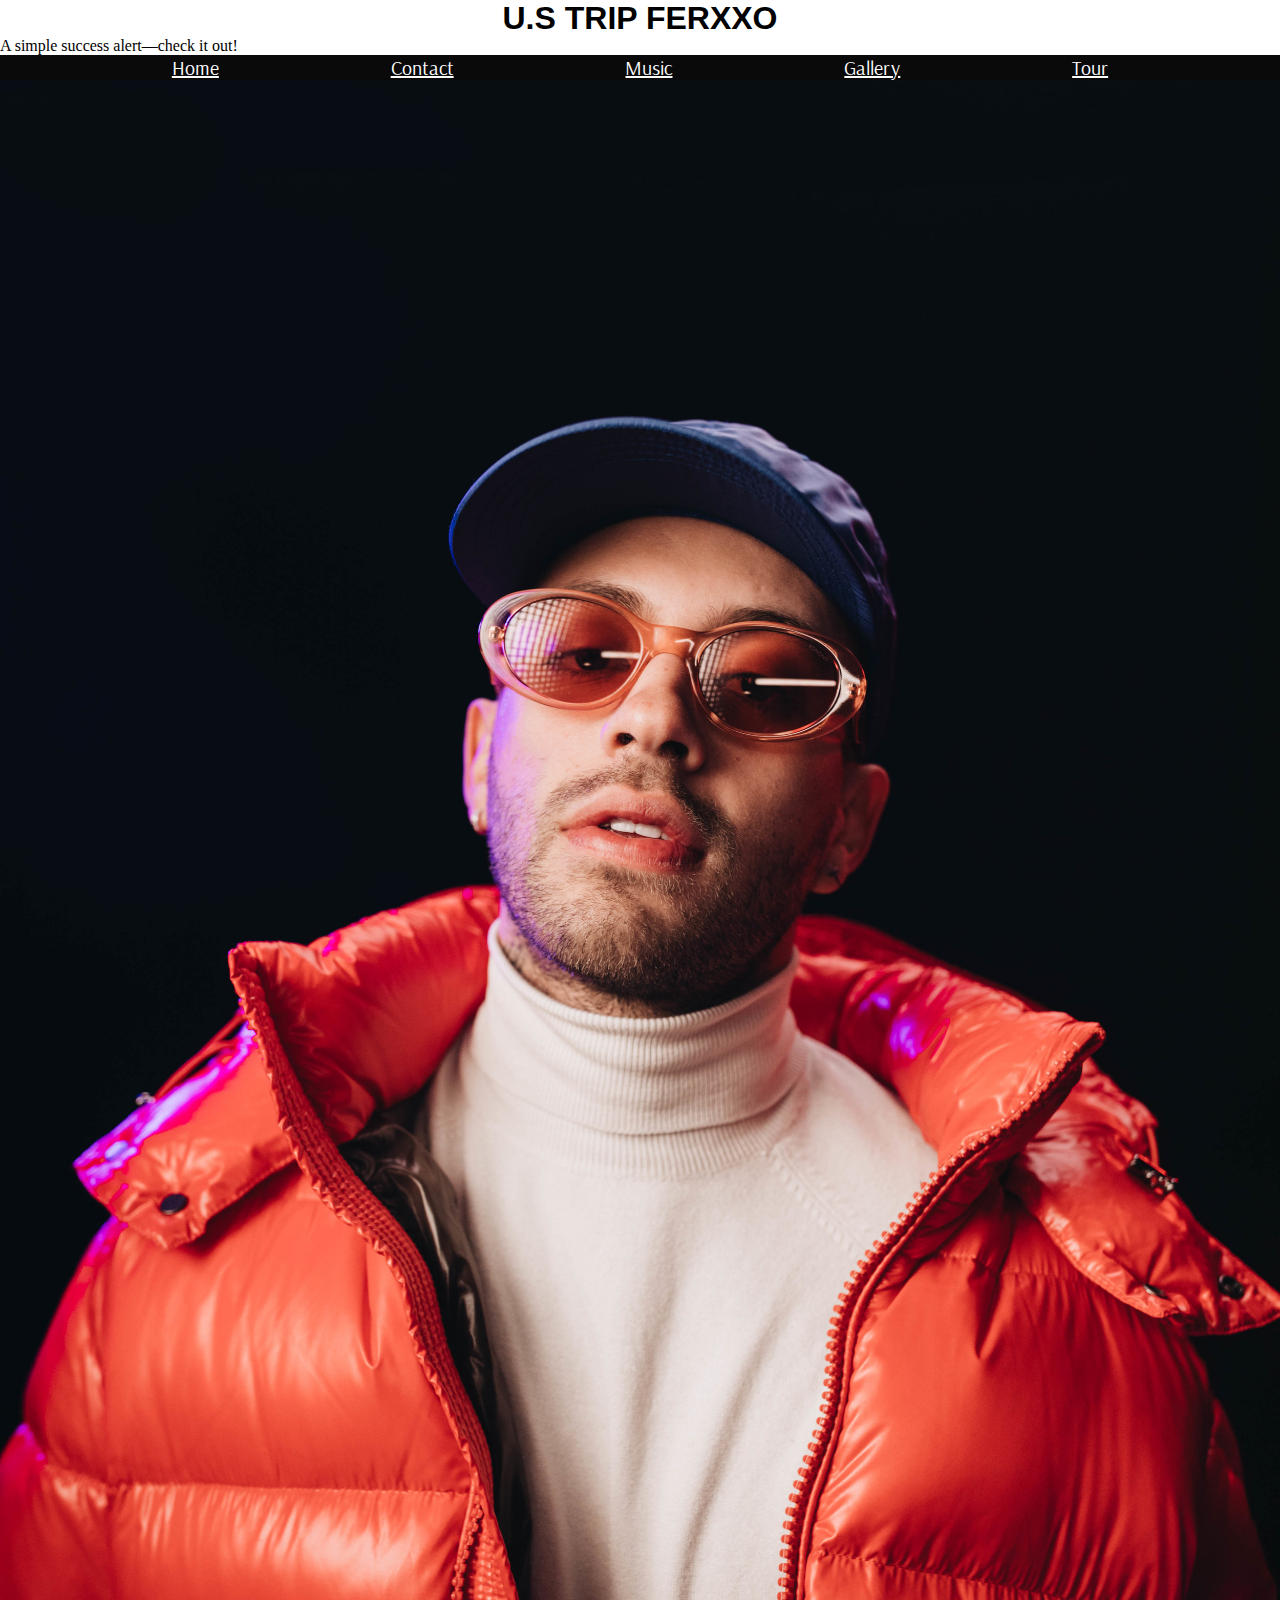
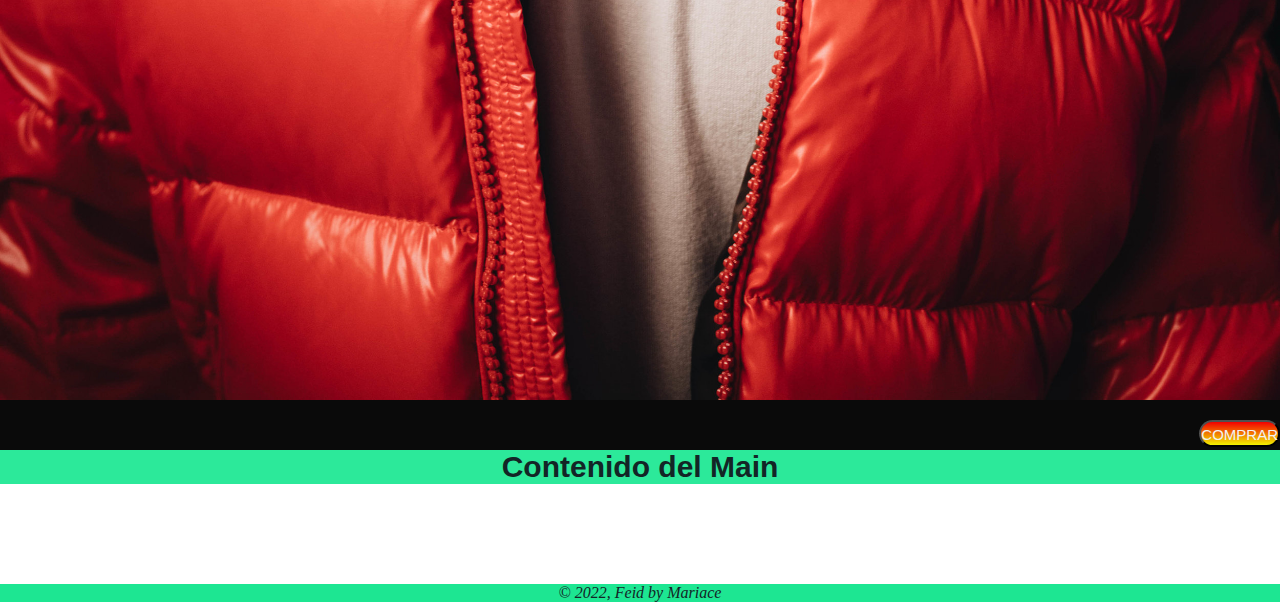
<file: index.html>
<!DOCTYPE html>
<html lang="en">
<head>
    <meta charset="UTF-8">
    <meta http-equiv="X-UA-Compatible" content="IE=edge">
    <meta name="viewport" content="width=device-width, initial-scale=1.0">
    <title>FEID</title>
    <link href="https://fonts.googleapis.com/css2?family=Arsenal&family=News+Cycle&display=swap" rel="stylesheet">
    <link rel="stylesheet" href="https://cdnjs.cloudflare.com/ajax/libs/animate.css/4.1.1/animate.min.css"/>
    <link href="https://cdn.jsdelivr.net/npm/bootstrap@5.2.2/dist/css/bootstrap.min.css" rel="stylesheet" integrity="sha384-Zenh87qX5JnK2Jl0vWa8Ck2rdkQ2Bzep5IDxbcnCeuOxjzrPF/et3URy9Bv1WTRi" crossorigin="anonymous"> 
    <link rel="stylesheet" href="css/style.css">
</head>
<body>
    <header>
        <h1 class="animate_animated animate__bounce"> U.S TRIP FERXXO</h1>
        
        <div class="alert alert-success" role="alert">
            A simple success alert—check it out!
        </div>
        <div class="container">
            <nav>
                <ul>
                    <a href="index.html">Home</a right>
                    <a href="html/contact.html">Contact</a>
                    <a href="html/music.html">Music</a>
                    <a href="html/gallery.html">Gallery</a>
                    <a href="html/tour.html">Tour</a>
                    
                </ul>
                <ul id="imgindex">
                    <img src="img/home.jpg" alt=""> 
                    <div id="comprar">
                    </div> 
                </ul>
                <div id="button">
                <button type="button" class="btn btn-primary">COMPRAR
                <a href="html/tour.html"></a></button>
                </div>
            
            </nav>
        </div>
    </header>
    
    <main>

        <h2>Contenido del Main</h2>

    </main>
    <footer>
    <p>© 2022, Feid by Mariace</p>

    </footer>
    <link href="https://cdn.jsdelivr.net/npm/bootstrap@5.2.2/dist/css/bootstrap.min.css" rel="stylesheet" integrity="sha384-Zenh87qX5JnK2Jl0vWa8Ck2rdkQ2Bzep5IDxbcnCeuOxjzrPF/et3URy9Bv1WTRi" crossorigin="anonymous"> 
</body>
</html>
</file>
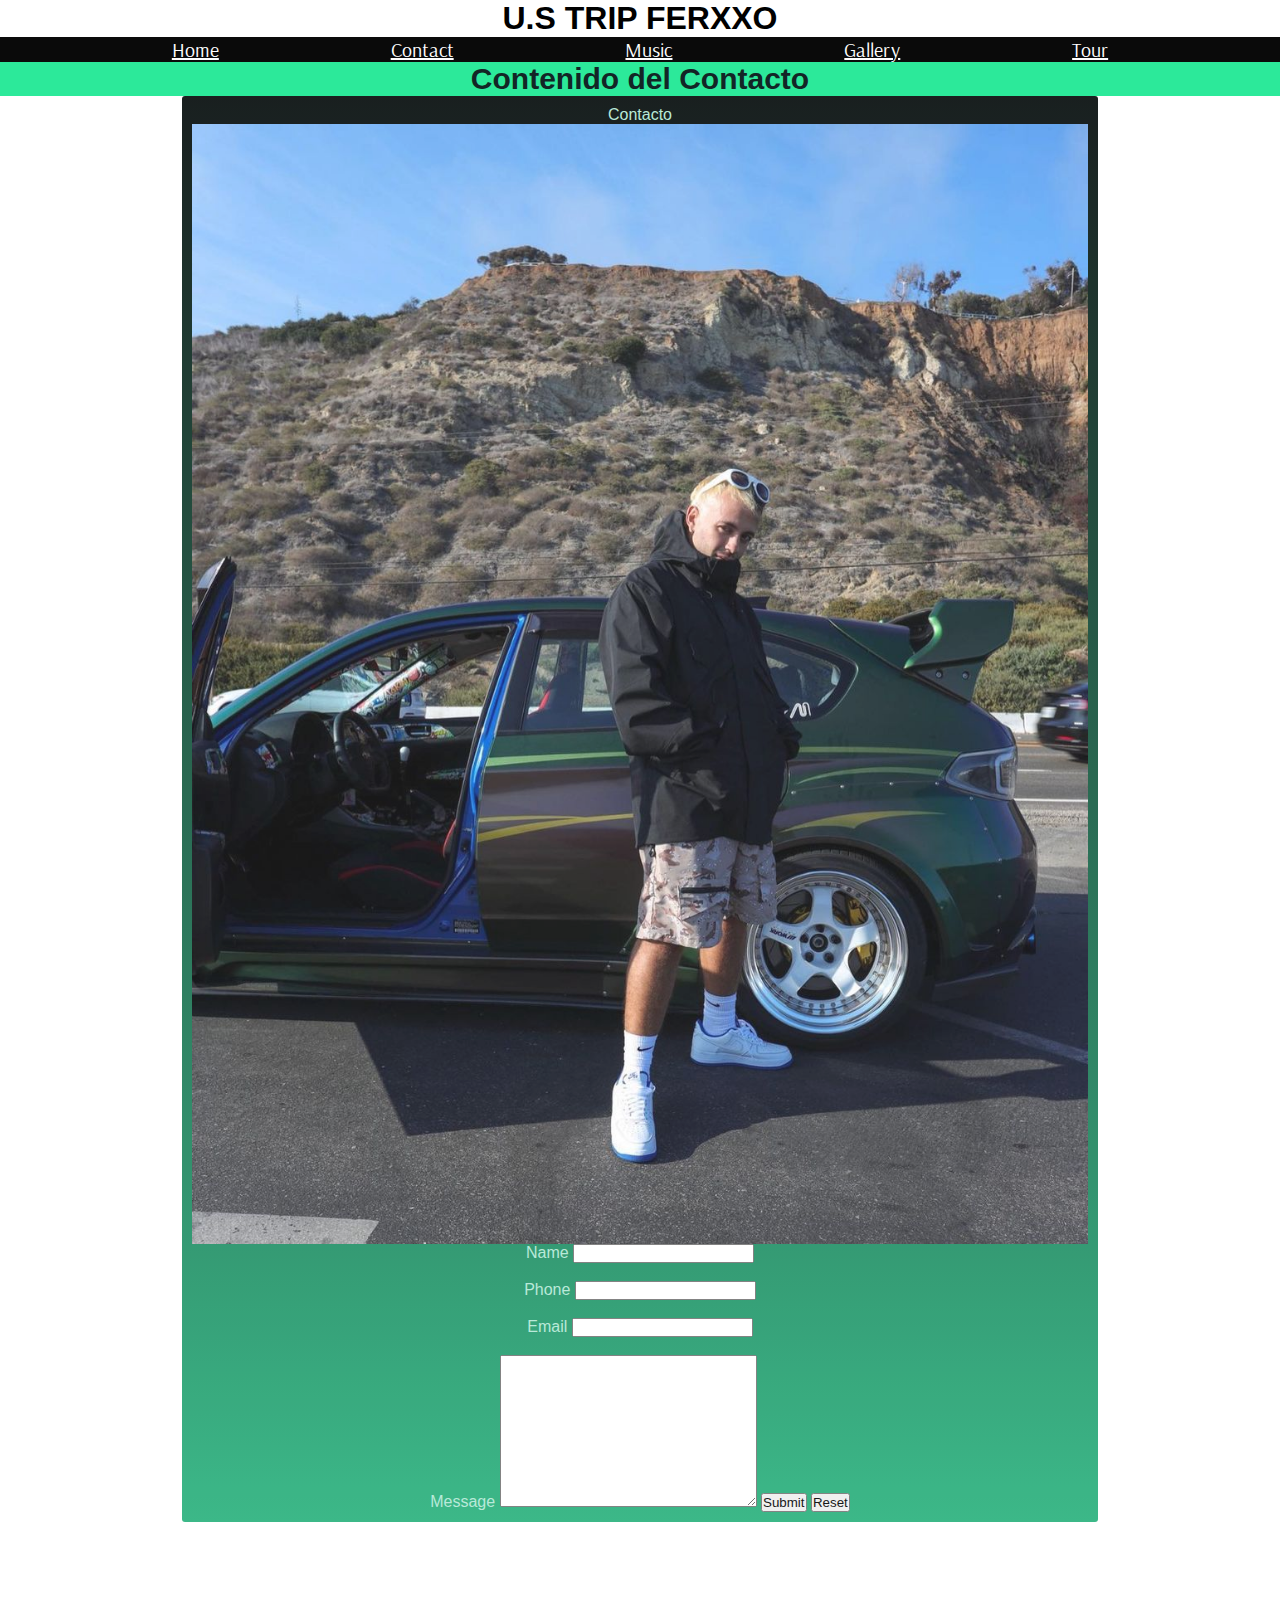
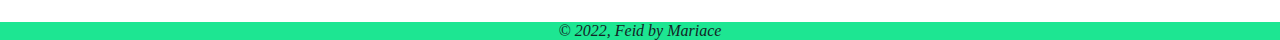
<file: contact.html>
<!DOCTYPE html>
<html lang="en">
<head>
    <meta charset="UTF-8">
    <meta http-equiv="X-UA-Compatible" content="IE=edge">
    <meta name="viewport" content="width=device-width, initial-scale=1.0">
    <title>FEID</title>
    <link href="https://fonts.googleapis.com/css2?family=Arsenal&family=News+Cycle&display=swap" rel="stylesheet">
    <link href="https://cdn.jsdelivr.net/npm/bootstrap@5.2.2/dist/css/bootstrap.min.css" rel="stylesheet" integrity="sha384-Zenh87qX5JnK2Jl0vWa8Ck2rdkQ2Bzep5IDxbcnCeuOxjzrPF/et3URy9Bv1WTRi" crossorigin="anonymous"> 
    <link rel="stylesheet" href="../css/style.css">
</head>
<body>
    <header>
        <h1>U.S TRIP FERXXO</h1>
    </header>
    <nav>
        <ul>
            <a href="../index.html">Home</a right>
            <a href="contact.html">Contact</a>
            <a href="music.html">Music</a>
            <a href="gallery.html">Gallery</a>
            <a href="tour.html">Tour</a>
        </ul>
        
    </nav>
    <main>

        <h2>Contenido del Contacto</h2>
        
    </main>
    <form action="">
        <section> Contacto
        <img src="../img/contacto.jpg" alt="">
        <label for="nombre">Name</label>
        <input type="text" placeholder ="" id="nombre">
        <br>
        <br>
        <label for="number">Phone</label>
        <input type="password" placeholder ="" id="password"> 
        <br>
        <br>
        <label for="Email">Email</label>
        <input type="Email">
        <br>
        <br>
        <label for="mensaje">Message</label>
        <textarea name="" id="" cols="30" rows="10"></textarea> 
        <input class="btn btn-primary" type="submit" value="Submit">
        <input class="btn btn-primary" type="reset" value="Reset">
    </form>
        </section>
    <footer>
        <p>© 2022, Feid by Mariace</p>

    </footer>
    <link href="https://cdn.jsdelivr.net/npm/bootstrap@5.2.2/dist/css/bootstrap.min.css" rel="stylesheet" integrity="sha384-Zenh87qX5JnK2Jl0vWa8Ck2rdkQ2Bzep5IDxbcnCeuOxjzrPF/et3URy9Bv1WTRi" crossorigin="anonymous">
</body>
</html>
</file>
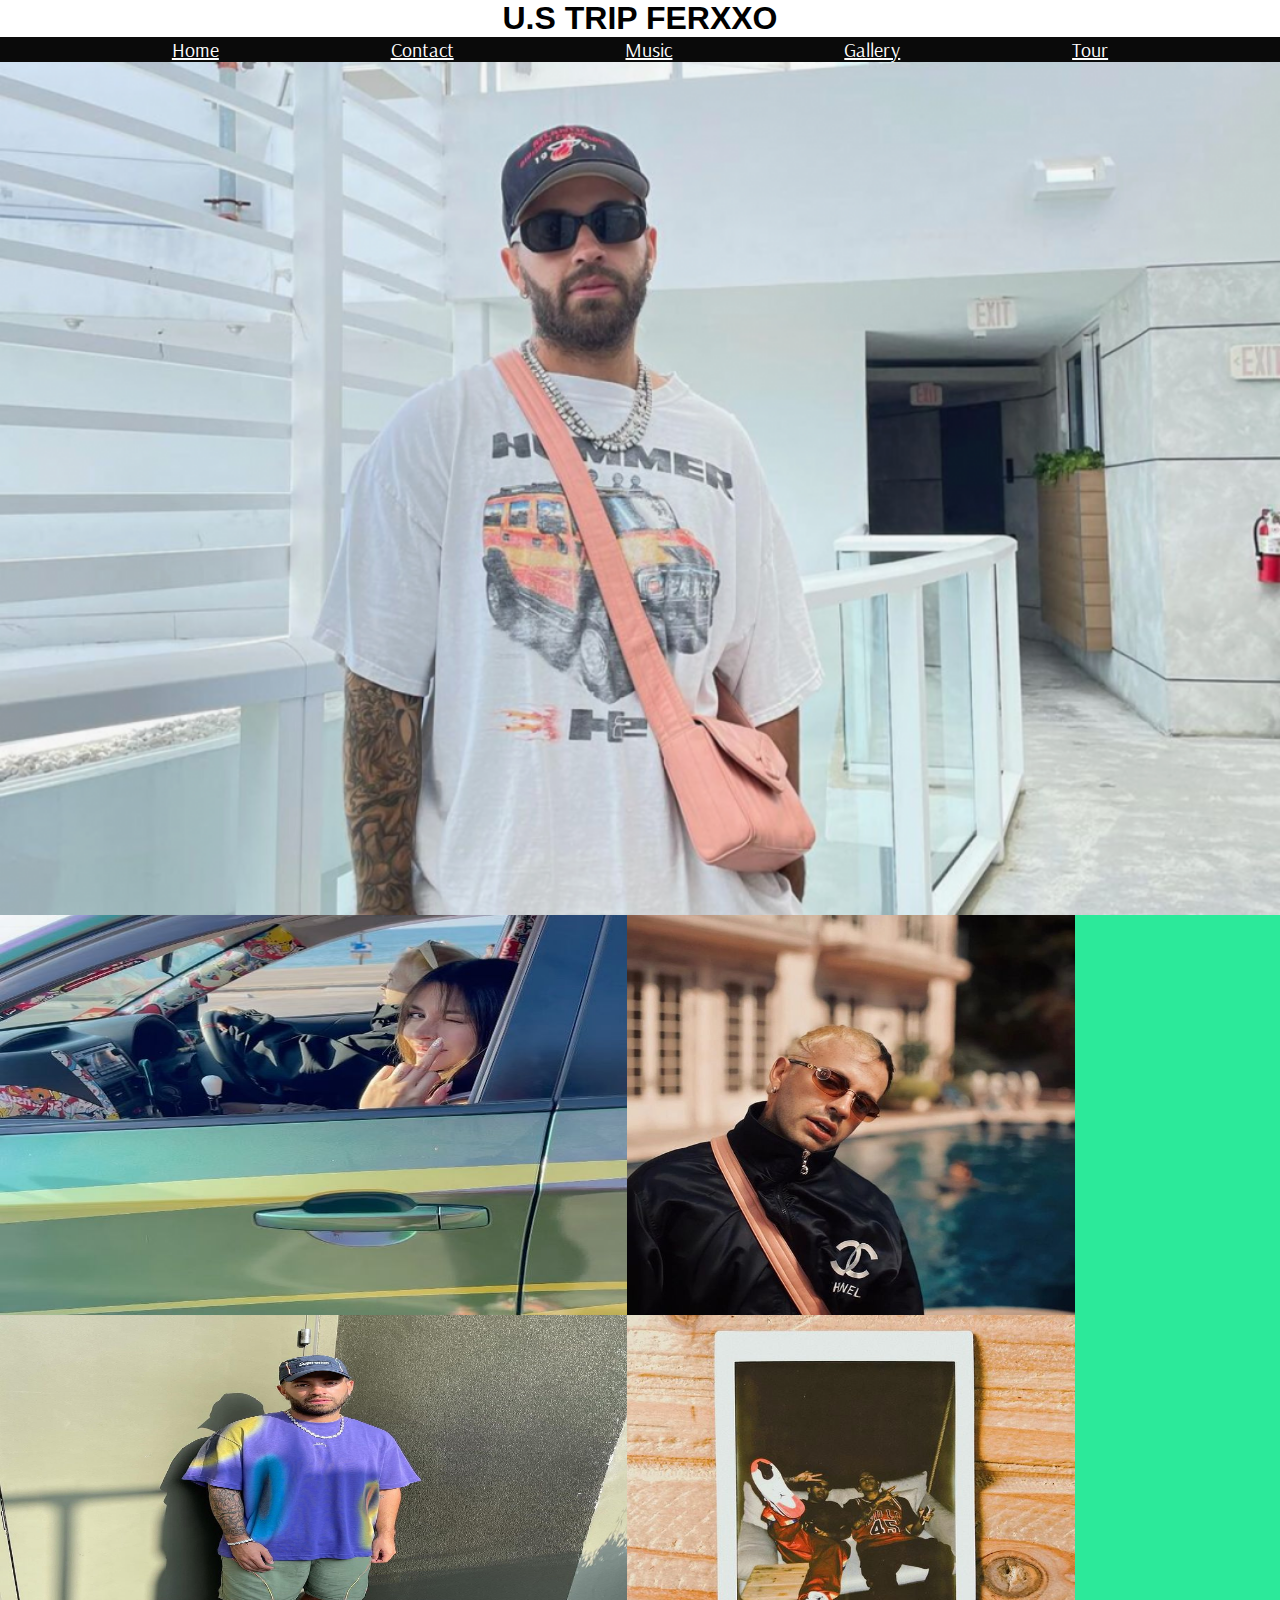
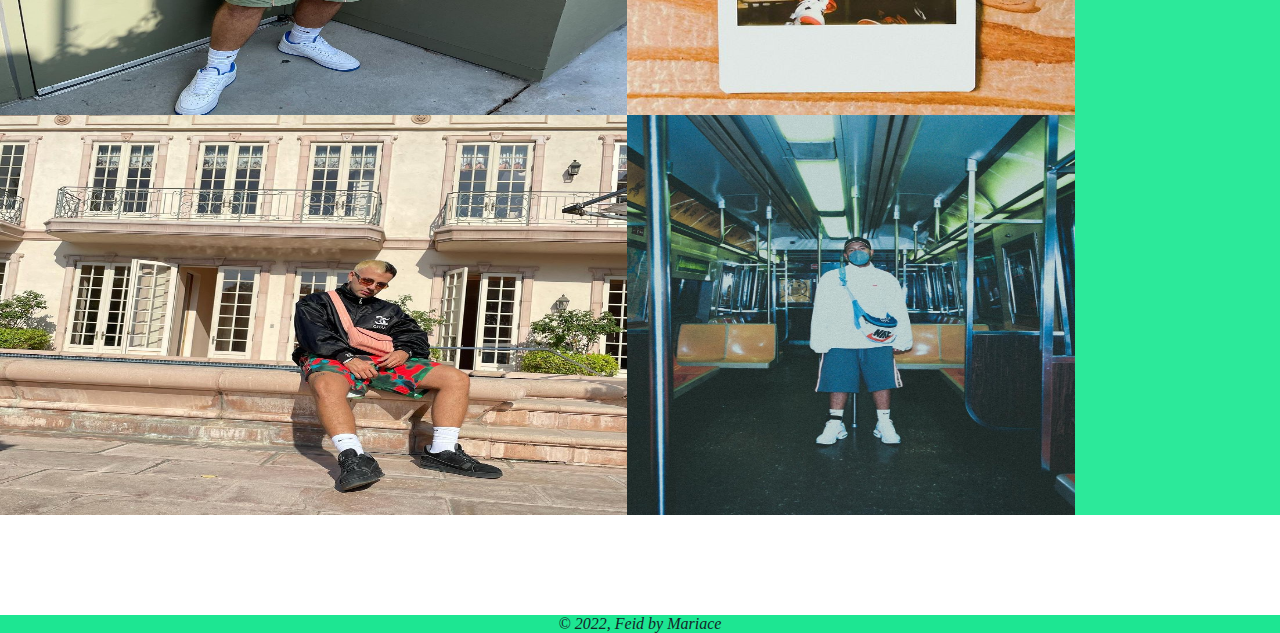
<file: gallery.html>
<!DOCTYPE html>
<html lang="en">
<head>
    <meta charset="UTF-8">
    <meta http-equiv="X-UA-Compatible" content="IE=edge">
    <meta name="viewport" content="width=device-width, initial-scale=1.0">
    <title>FEID</title>
    <link href="https://fonts.googleapis.com/css2?family=Arsenal&family=News+Cycle&display=swap" rel="stylesheet">
    <link href="https://cdn.jsdelivr.net/npm/bootstrap@5.2.2/dist/css/bootstrap.min.css" rel="stylesheet" integrity="sha384-Zenh87qX5JnK2Jl0vWa8Ck2rdkQ2Bzep5IDxbcnCeuOxjzrPF/et3URy9Bv1WTRi" crossorigin="anonymous"> 
    <link rel="stylesheet" href="../css/style.css">
</head>
<body>
    <header>
        <h1>U.S TRIP FERXXO</h1>
    </header>
    <nav>
        <ul>
            <a href="../index.html">Home</a right>
            <a href="contact.html">Contact</a>
            <a href="music.html">Music</a>
            <a href="gallery.html">Gallery</a>
            <a href="tour.html">Tour</a>
        </ul>
        <ul id="imggallery">
            <img src="../img/img1.jpg" alt="feid">
        </ul>
    
    </nav>
    <main id="grilla">
        <div id="grilla" >
            <div id= "img_uno" >
            <img src="../img/222516100_1430701317291227_6978854306873912280_n.jpg" alt="">  
            </div>
            <div id= "img_dos" >
            <img src="../img/224418997_2920714254845444_6669500754138320427_n.jpg" alt="">
            </div>
            <div id= "img_tres" >
            <img src="../img/224472676_1975837505909412_6483405904288957461_n.jpg" alt="">
            </div>
            <div id= "img_cuatro" >
            <img src="../img/224908650_620334328948453_6972767443895524827_n.jpg" alt="">
            </div>
            <div id= "img_cinco" >
            <img src="../img/226191425_251735993189713_5632002909315020965_n.jpg" alt="">
            </div>
            <div id= "img_seis" >
            <img src="../img/226785698_964392924123367_4012397348240953080_n.jpg" alt="">
            </div>
            </div>
    </main>
    <footer>
        <p>© 2022, Feid by Mariace</p>

    </footer>
    <link href="https://cdn.jsdelivr.net/npm/bootstrap@5.2.2/dist/css/bootstrap.min.css" rel="stylesheet" integrity="sha384-Zenh87qX5JnK2Jl0vWa8Ck2rdkQ2Bzep5IDxbcnCeuOxjzrPF/et3URy9Bv1WTRi" crossorigin="anonymous"> 
</body>
</html>
</file>
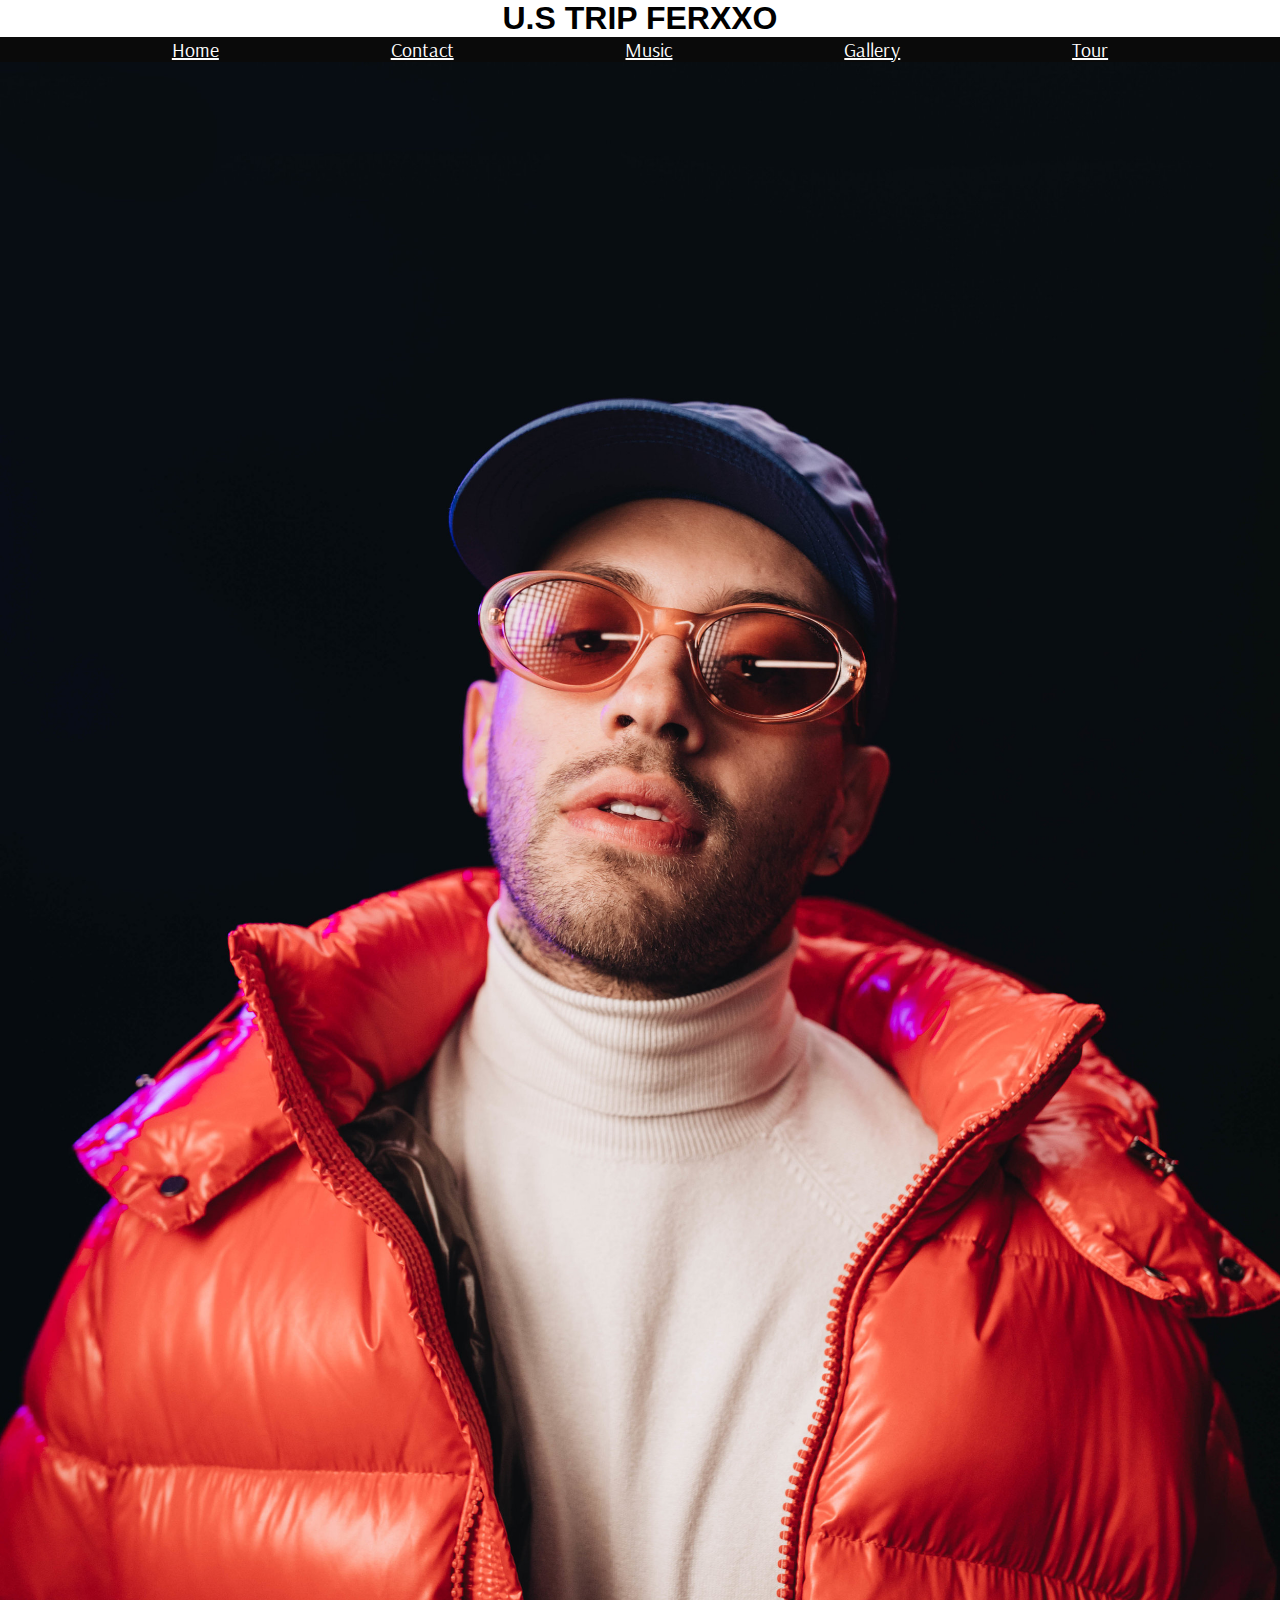
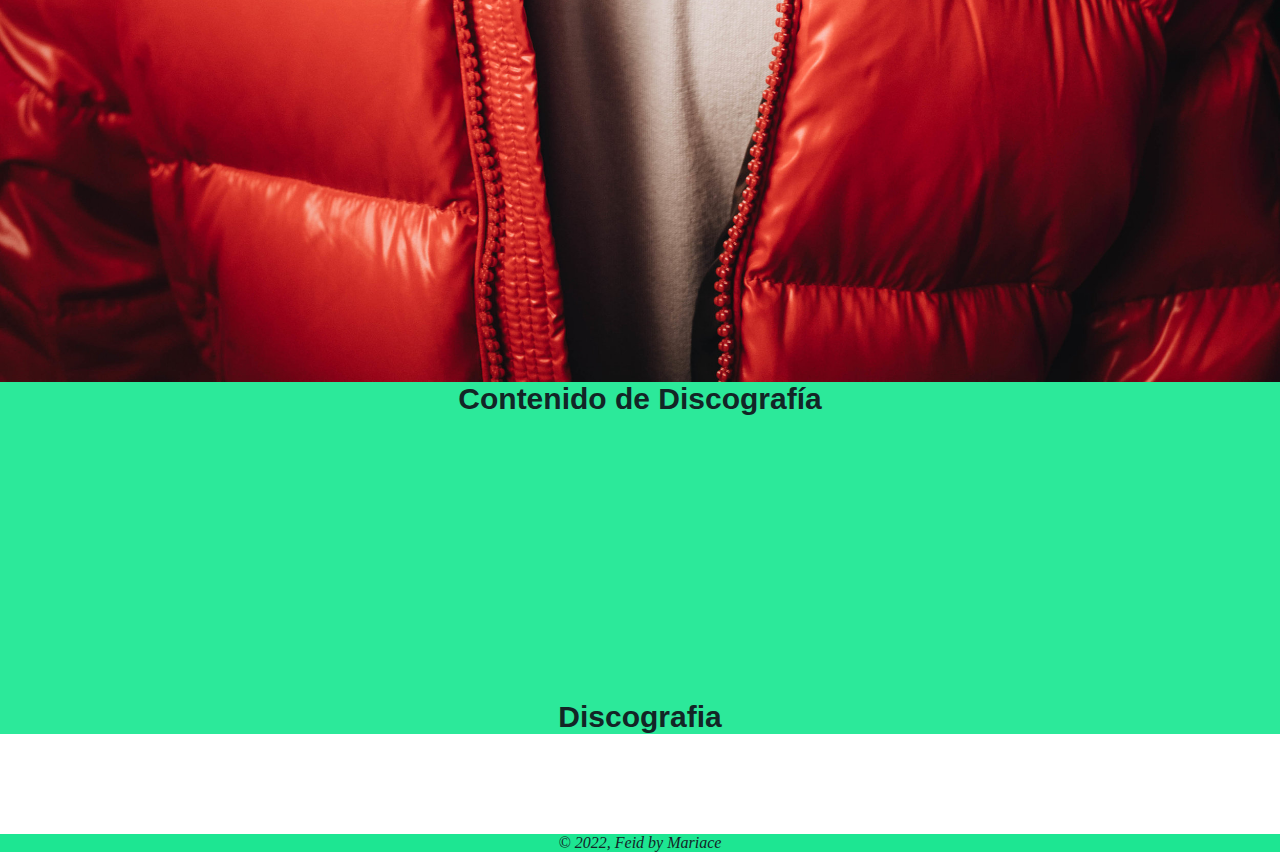
<file: music.html>
<!DOCTYPE html>
<html lang="en">
<head>
    <meta charset="UTF-8">
    <meta http-equiv="X-UA-Compatible" content="IE=edge">
    <meta name="viewport" content="width=device-width, initial-scale=1.0">
    <link rel="stylesheet" href="../css/style.css">
    <title>FEID</title>
    <link href="https://fonts.googleapis.com/css2?family=Arsenal&family=News+Cycle&display=swap" rel="stylesheet">
    <link href="https://cdn.jsdelivr.net/npm/bootstrap@5.2.2/dist/css/bootstrap.min.css" rel="stylesheet" integrity="sha384-Zenh87qX5JnK2Jl0vWa8Ck2rdkQ2Bzep5IDxbcnCeuOxjzrPF/et3URy9Bv1WTRi" crossorigin="anonymous"> 
    <link rel="stylesheet" href="../css/style.css">
</head>
<body>
    <header>
        <h1>U.S TRIP FERXXO</h1>
    </header>
    <nav>
        <ul>
            <a href="../index.html">Home</a right>
            <a href="contact.html">Contact</a>
            <a href="music.html">Music</a>
            <a href="gallery.html">Gallery</a>
            <a href="tour.html">Tour</a>
        </ul>
        <ul>
            <img src="../img/home.jpg" alt="feid2">
        </ul>
    
    </nav>
    <main>

        <h2>Contenido de Discografía</h2>
        <section>
            
            <article>
                <iframe style="border-radius:12px" src="https://open.spotify.com/embed/album/7pijRxgRaBirPz6wDaJIp9?utm_source=generator" width="20%" height="280" frameBorder="0" allowfullscreen="" allow="autoplay; clipboard-write; encrypted-media; fullscreen; picture-in-picture" loading="lazy"></iframe>
                <iframe style="border-radius:12px" src="https://open.spotify.com/embed/album/0kI46dzlikgAVpJ6LdkbJE?utm_source=generator" width="20%" height="280" frameBorder="0" allowfullscreen="" allow="autoplay; clipboard-write; encrypted-media; fullscreen; picture-in-picture" loading="lazy"></iframe>
                <iframe style="border-radius:12px" src="https://open.spotify.com/embed/album/3js3vnaiDDghVu9ADH93Q5?utm_source=generator" width="20%" height="280" frameBorder="0" allowfullscreen="" allow="autoplay; clipboard-write; encrypted-media; fullscreen; picture-in-picture" loading="lazy"></iframe>
                <iframe style="border-radius:12px" src="https://open.spotify.com/embed/album/444LqH6QlvR62nY8Vxn37u?utm_source=generator" width="20%" height="280" frameBorder="0" allowfullscreen="" allow="autoplay; clipboard-write; encrypted-media; fullscreen; picture-in-picture" loading="lazy"></iframe>
        </section>
        <section>
        <h2>Discografia</h2>
        </section>

    </main>
    <footer>
        <p>© 2022, Feid by Mariace</p>

    </footer>
    <link href="https://cdn.jsdelivr.net/npm/bootstrap@5.2.2/dist/css/bootstrap.min.css" rel="stylesheet" integrity="sha384-Zenh87qX5JnK2Jl0vWa8Ck2rdkQ2Bzep5IDxbcnCeuOxjzrPF/et3URy9Bv1WTRi" crossorigin="anonymous"> 
</body>
</html>
</file>
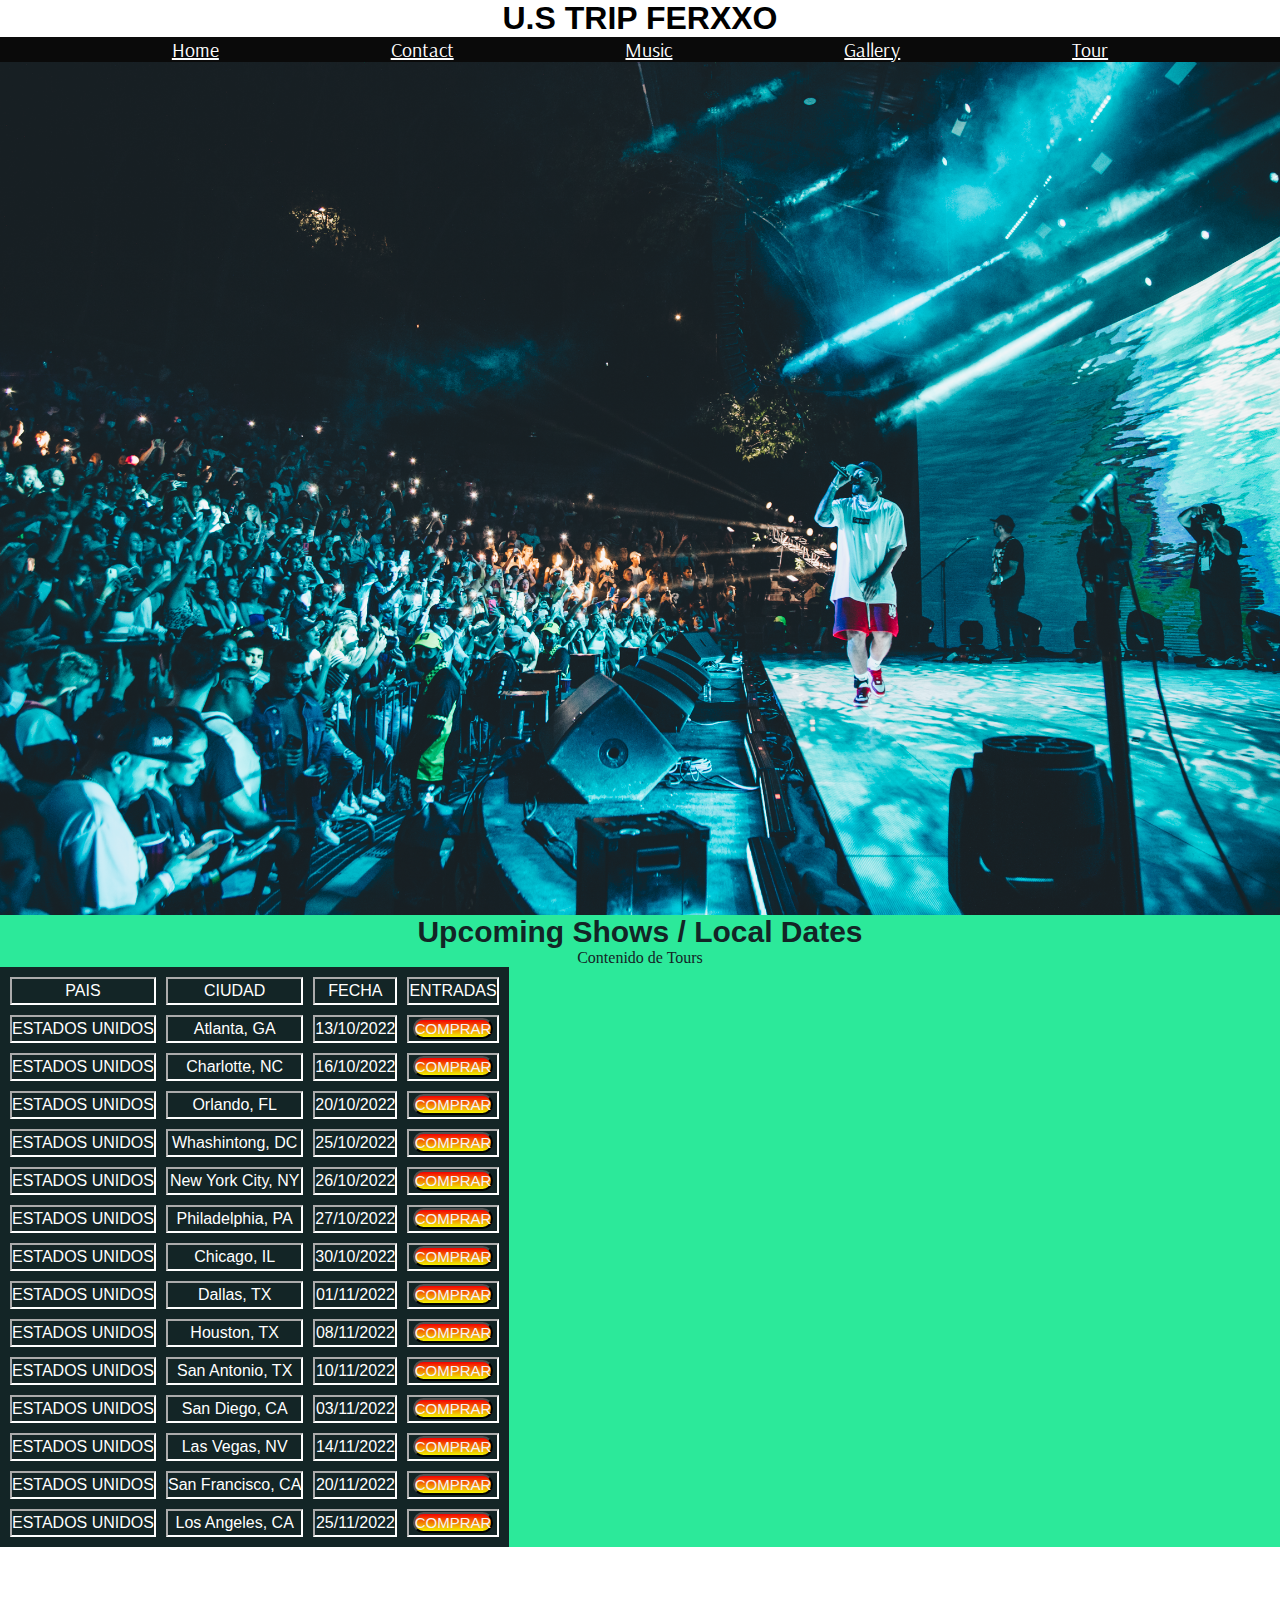
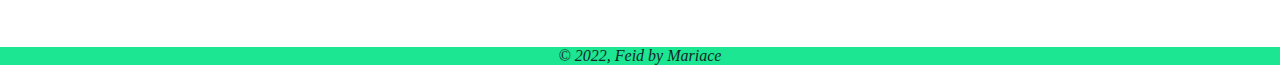
<file: tour.html>
<!DOCTYPE html>
<html lang="en">
<head>
    <meta charset="UTF-8">
    <meta http-equiv="X-UA-Compatible" content="IE=edge">
    <meta name="viewport" content="width=device-width, initial-scale=1.0">
    <title>FEID</title>
    <link href="https://fonts.googleapis.com/css2?family=Arsenal&family=News+Cycle&display=swap" rel="stylesheet">
    <link href="https://cdn.jsdelivr.net/npm/bootstrap@5.2.2/dist/css/bootstrap.min.css" rel="stylesheet" integrity="sha384-Zenh87qX5JnK2Jl0vWa8Ck2rdkQ2Bzep5IDxbcnCeuOxjzrPF/et3URy9Bv1WTRi" crossorigin="anonymous"> 
    <link rel="stylesheet" href="../css/style.css">
</head>
<body>
    <header>
        <h1>U.S TRIP FERXXO</h1>
    </header>
    <nav>
        <ul>
            <a href="../index.html">Home</a right>
            <a href="contact.html">Contact</a>
            <a href="music.html">Music</a>
            <a href="gallery.html">Gallery</a>
            <a href="tour.html">Tour</a>
        </ul>
        <ul id="imgtour">
            <img src="../img/tours.jpg" alt="">
        </ul>
    
    </nav>
    <main>
        <h2>Upcoming Shows / Local Dates</h2>
            <section>Contenido de Tours</section>
        
        <table>
            <tr>
                <td>PAIS</td>
                <td>CIUDAD</td>
                <td>FECHA</td>
                <td>ENTRADAS</td>
            </tr>
            <tr>
                <td>ESTADOS UNIDOS</td>
                <td>Atlanta, GA</td>
                <td>13/10/2022</td>
                <td><button>COMPRAR</button></td>
            </tr>
            <tr>
                <td>ESTADOS UNIDOS</td>
                <td>Charlotte, NC</td>
                <td>16/10/2022</td>
                <td><button>COMPRAR</button></td>
            </tr>
            <tr>
                <td>ESTADOS UNIDOS</td>
                <td>Orlando, FL</td>
                <td>20/10/2022</td>
                <td><button>COMPRAR</button></td>
            </tr>
            <tr>
                <td>ESTADOS UNIDOS</td>
                <td>Whashintong, DC</td>
                <td>25/10/2022</td>
                <td><button>COMPRAR</button></td>
            </tr>
            <tr>
                <td>ESTADOS UNIDOS</td>
                <td>New York City, NY</td>
                <td>26/10/2022</td>
                <td><button>COMPRAR</button></td>
            </tr>
            <tr>
                <td>ESTADOS UNIDOS</td>
                <td>Philadelphia, PA</td>
                <td>27/10/2022</td>
                <td><button>COMPRAR</button></td>
            </tr>
            <tr>
                <td>ESTADOS UNIDOS</td>
                <td>Chicago, IL</td>
                <td>30/10/2022</td>
                <td><button>COMPRAR</button></td>
            </tr>
            <tr>
                <td>ESTADOS UNIDOS</td>
                <td>Dallas, TX</td>
                <td>01/11/2022</td>
                <td><button>COMPRAR</button></td>
            </tr>
            <tr>
                <td>ESTADOS UNIDOS</td>
                <td>Houston, TX</td>
                <td>08/11/2022</td>
                <td><button>COMPRAR</button></td>
            </tr>
            <tr>
                <td>ESTADOS UNIDOS</td>
                <td>San Antonio, TX</td>
                <td>10/11/2022</td>
                <td><button>COMPRAR</button></td>
            </tr>
            <tr>
                <td>ESTADOS UNIDOS</td>
                <td>San Diego, CA</td>
                <td>03/11/2022</td>
                <td><button>COMPRAR</button></td>
            </tr>
            <tr>
                <td>ESTADOS UNIDOS</td>
                <td>Las Vegas, NV</td>
                <td>14/11/2022</td>
                <td><button>COMPRAR</button></td>
            </tr>
            <tr>
                <td>ESTADOS UNIDOS</td>
                <td>San Francisco, CA</td>
                <td>20/11/2022</td>
                <td><button>COMPRAR</button></td>
            </tr>
            <tr>
                <td>ESTADOS UNIDOS</td>
                <td>Los Angeles, CA</td>
                <td>25/11/2022</td>
                <td><button>COMPRAR</button></td>
            </tr>
            </table>
    </main>
    <footer>
        <p>© 2022, Feid by Mariace</p>

    </footer>
    <link href="https://cdn.jsdelivr.net/npm/bootstrap@5.2.2/dist/css/bootstrap.min.css" rel="stylesheet" integrity="sha384-Zenh87qX5JnK2Jl0vWa8Ck2rdkQ2Bzep5IDxbcnCeuOxjzrPF/et3URy9Bv1WTRi" crossorigin="anonymous"> 
</body>
</html>
</file>
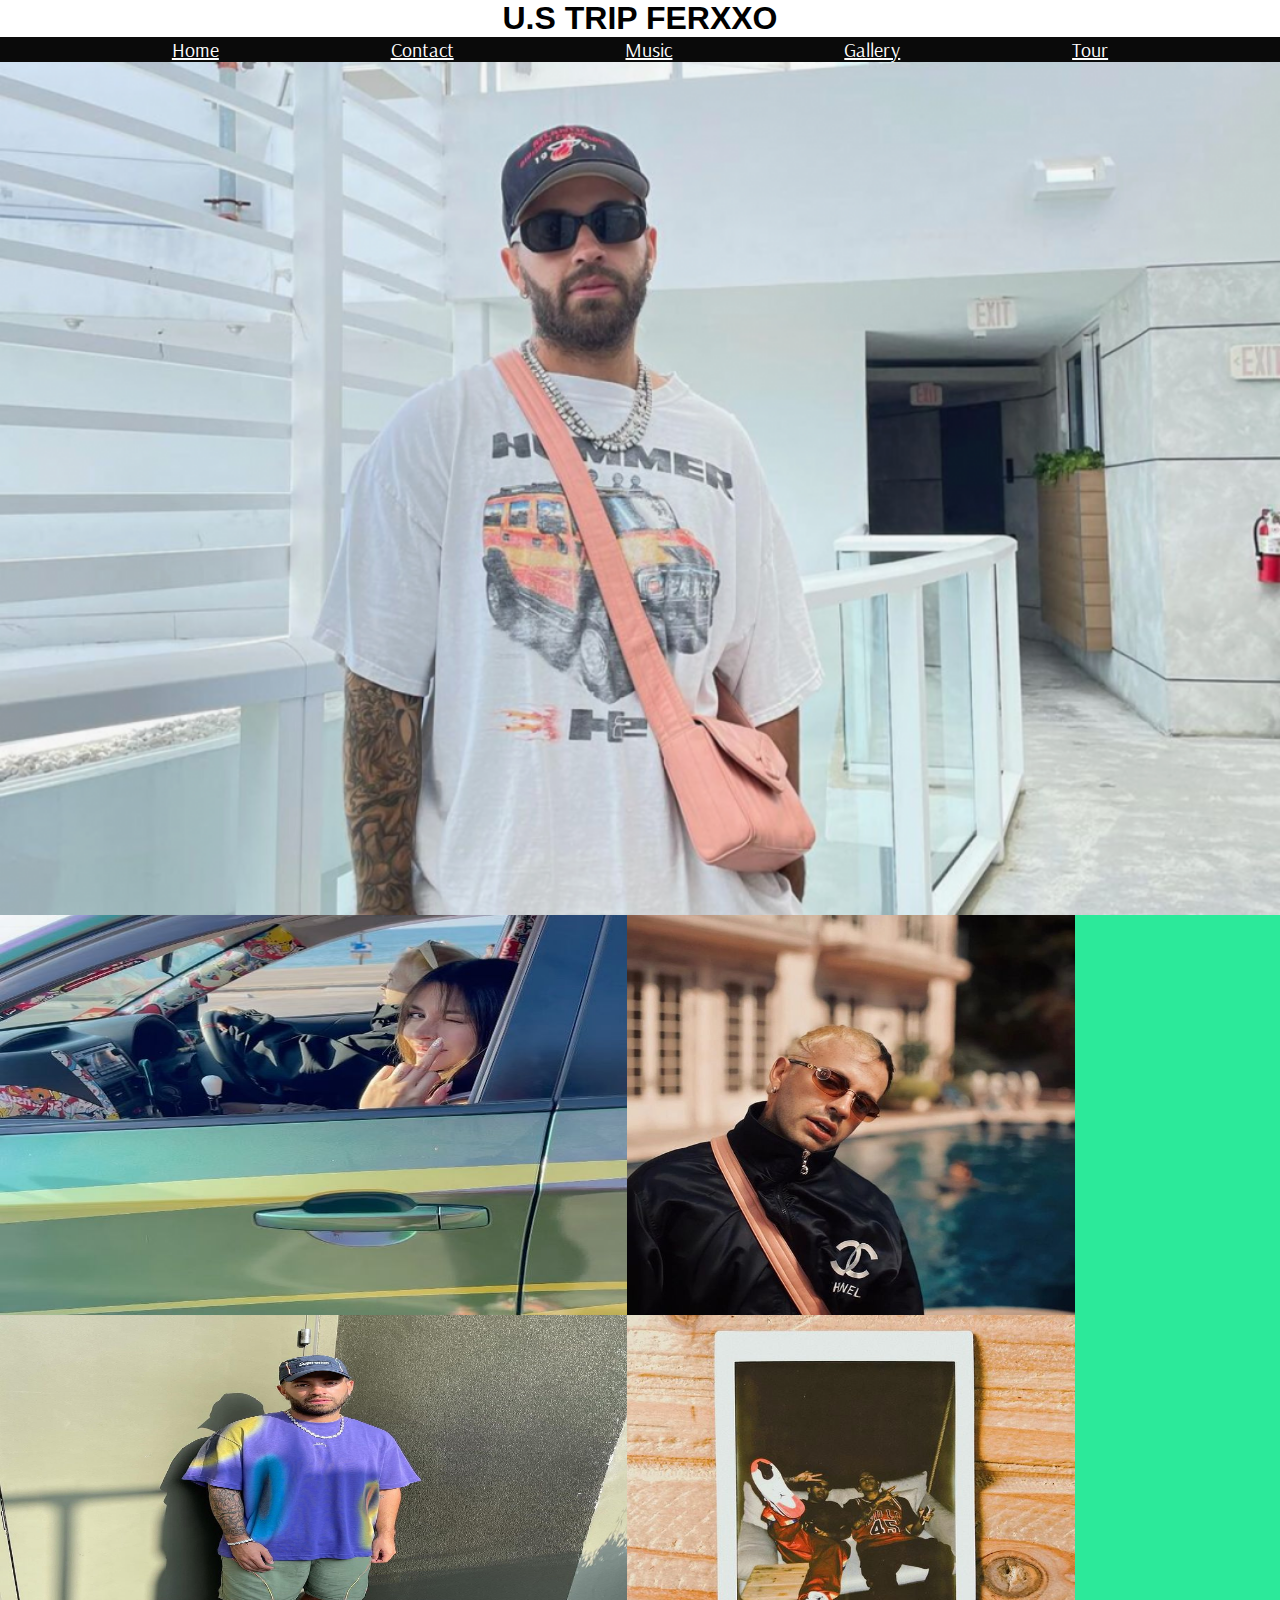
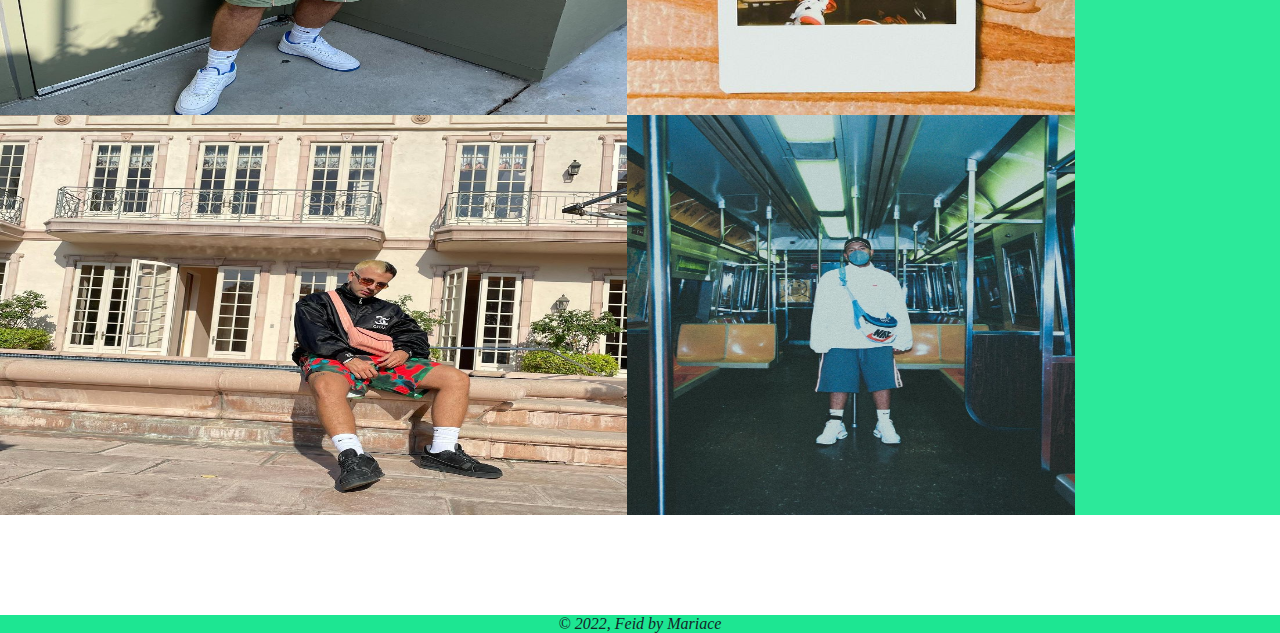
<file: html/gallery.html>
<!DOCTYPE html>
<html lang="en">
<head>
    <meta charset="UTF-8">
    <meta http-equiv="X-UA-Compatible" content="IE=edge">
    <meta name="viewport" content="width=device-width, initial-scale=1.0">
    <title>FEID</title>
    <link href="https://fonts.googleapis.com/css2?family=Arsenal&family=News+Cycle&display=swap" rel="stylesheet">
    <link href="https://cdn.jsdelivr.net/npm/bootstrap@5.2.2/dist/css/bootstrap.min.css" rel="stylesheet" integrity="sha384-Zenh87qX5JnK2Jl0vWa8Ck2rdkQ2Bzep5IDxbcnCeuOxjzrPF/et3URy9Bv1WTRi" crossorigin="anonymous"> 
    <link rel="stylesheet" href="../css/style.css">
</head>
<body>
    <header>
        <h1>U.S TRIP FERXXO</h1>
    </header>
    <nav>
        <ul>
            <a href="../index.html">Home</a right>
            <a href="contact.html">Contact</a>
            <a href="music.html">Music</a>
            <a href="gallery.html">Gallery</a>
            <a href="tour.html">Tour</a>
        </ul>
        <ul id="imggaleria">
            <img src="../img/img1.jpg" alt="feid">
        </ul>
    
    </nav>
    <main id="grilla">
        <div id="grilla" >
            <div id= "img_uno" >
            <img src="../img/222516100_1430701317291227_6978854306873912280_n.jpg" alt="">  
            </div>
            <div id= "img_dos" >
            <img src="../img/224418997_2920714254845444_6669500754138320427_n.jpg" alt="">
            </div>
            <div id= "img_tres" >
            <img src="../img/224472676_1975837505909412_6483405904288957461_n.jpg" alt="">
            </div>
            <div id= "img_cuatro" >
            <img src="../img/224908650_620334328948453_6972767443895524827_n.jpg" alt="">
            </div>
            <div id= "img_cinco" >
            <img src="../img/226191425_251735993189713_5632002909315020965_n.jpg" alt="">
            </div>
            <div id= "img_seis" >
            <img src="../img/226785698_964392924123367_4012397348240953080_n.jpg" alt="">
            </div>
            </div>
    </main>
    <footer>
        <p>© 2022, Feid by Mariace</p>

    </footer>
    <link href="https://cdn.jsdelivr.net/npm/bootstrap@5.2.2/dist/css/bootstrap.min.css" rel="stylesheet" integrity="sha384-Zenh87qX5JnK2Jl0vWa8Ck2rdkQ2Bzep5IDxbcnCeuOxjzrPF/et3URy9Bv1WTRi" crossorigin="anonymous"> 
</body>
</html>
</file>
<file: css/style.css>
*{
    margin: 0;
    padding: 0;
}
header{
    background-color: white;
    width: 100%;
    height: 100%;
    }
h1{
    color: black;
}
nav{
    background-color: #0a0a0a;
    text-align: right;
    font-family: 'Arsenal', sans-serif;
    font-size: 40px;
}
a{
    font-size: 20px;
    color: white;
}
main{
    background-color: #2ce99a;
    color:#132526;
    display:block;
    align-items: center;
    justify-content: space-evenly;
    align-content: center;
    width: 100%;
    height: 100%;
    text-align: center;
    }

footer{
    color: #132526;
    background-color: #1de692;
    font-style: italic;
    text-align: center;
    margin-top: 100px 
}

h2{
    font-family: 'Gill Sans', 'Gill Sans MT', Calibri, 'Trebuchet MS', sans-serif;
    font-size: 30px;
    text-align:end
    display: flex;
}

button{
    background-color: #261313;
    color: rgb(255, 255, 255);
    font-size: 15px;
    display:inline;
    position: relative;
    opacity: 95%;
    background-image: linear-gradient(red, yellow);
    border-radius: 200px;
}

table{
    border-collapse: separate;
    border-spacing: 10px;
    background:#132526;
    border: px;
    background-color: #132526;
    color: white;
    line-height: 1.5;
}
td{
    
    font-family: 'Gill Sans', 'Gill Sans MT', Calibri, 'Trebuchet MS', sans-serif;
    text-align: center;
    border: 2px solid white;
    border-spacing: 0;
    border-style: inset;
}

h1{
    text-align: center;
    font-family: Arial, sans-serif;
    background-image: linear-gradient(rgb(248, 73, 73)), rgb(29, 19, 12);
}
img{
    display: block;
    margin: auto;
    width: 100%;
    height: 100%;
    
}
form{
    background-color: #061a1b;
    border-radius: 3px;
    color: rgb(178, 231, 213);
    padding: 10px;
    margin: 0 auto;
    width: 70%;
    height: 100%;
    text-align: center;
    opacity: 90%;
    background-image: linear-gradient(#010707,rgb(39, 177, 124));
    font-family:'Gill Sans', 'Gill Sans MT', Calibri, 'Trebuchet MS', sans-serif;

}
ul{
    display: flex;
    list-style-type: none;
    align-items: center;
    justify-content: space-evenly;
    transition: all 2s;
}
#grilla{
    display: grid;    
}


#img{
    width: 100%;
    height: 100%;
}


#comprar{
    position: sticky;
    top: 20px;
    text-align: center;

}

@media only screen and ( max-width:600px){


    #grilla{
        height: 98%;
        grid-template-columns: 95% ;
        grid-template-rows: 300px 300px 400px 300px 300px 400px;
        grid-template-areas:"foto1"
                            "foto2"
                            "foto3"
                            "foto4"
                            "foto5"
                            "foto6";
        align-content: space-between;
        justify-content: center;
    }

}

@media only screen and ( min-width:601px){
    ul{
        flex-direction: row;
        height: 100%;
        justify-content: space-evenly;
        align-items: center;
        transition: all 2s;
    }
    #grilla{
        height: 100%;
        grid-template-columns: 70% 50%;
        grid-template-rows: 400px 400px 400px;
        grid-template-areas:"foto1 foto2 "
                            "foto3 foto4"
                            "foto5 foto6";
        justify-content: space-evenly;
        align-content: space-between
    }
}

#imgindex{
    transition: all 2s;
}

#imggaleria{
    transition: all 2s;
}

#imgtour{
    transition: all 2s;
}
</file>
